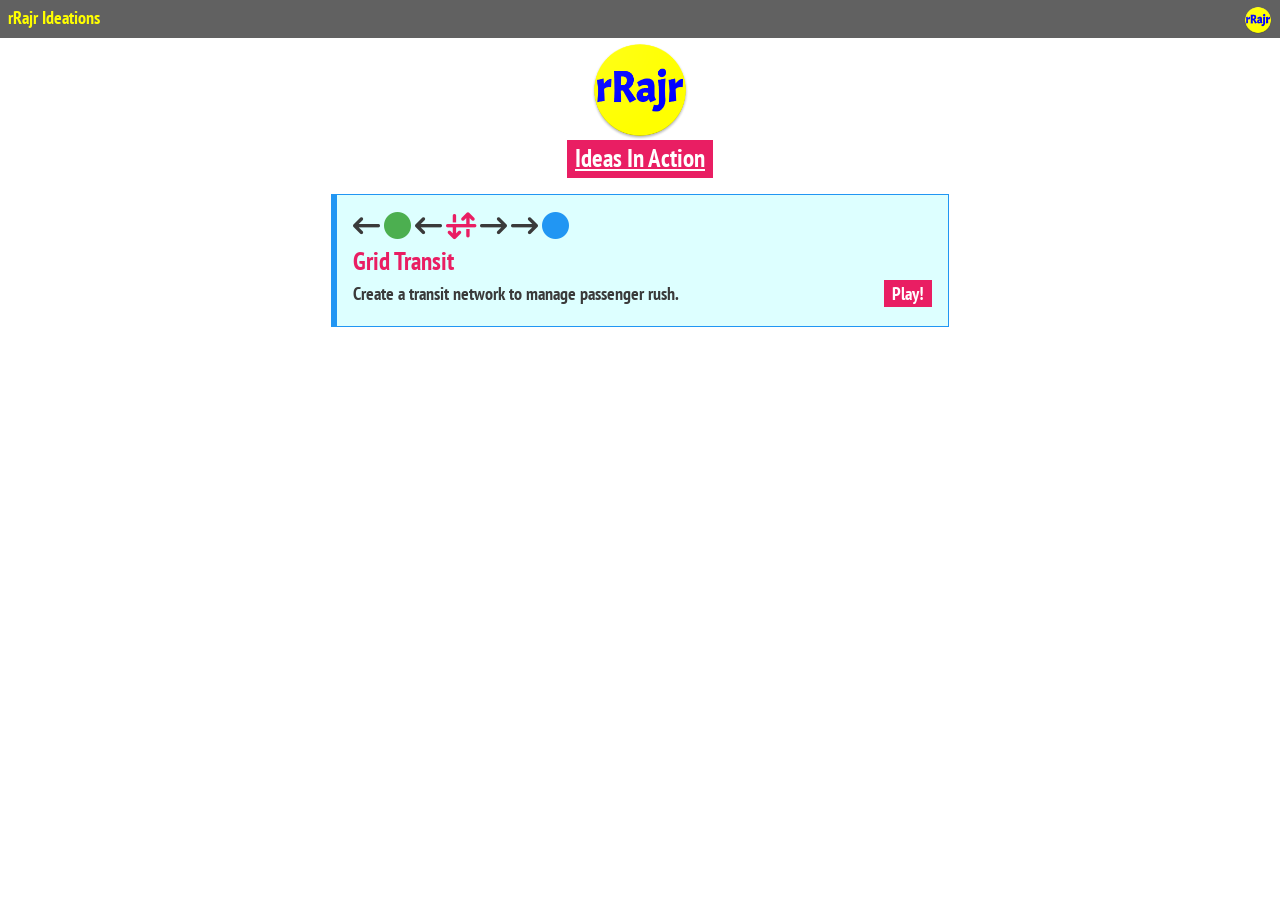
<file: index.html>
<!doctype html>
<html>
	<head>
		<meta charset='utf-8'>
		<meta http-equiv='X-UA-Compatible'>
		<meta name="viewport" content='width=device-width, initial-scale=1.0, user-scalable=no, maximum-scale=1, minimum-scale=1'>
		<meta name='apple-mobile-web-app-capable' content='yes'>
		<meta name='mobile-web-app-capable' content='yes'>
		<title>rRajr Ideations</title>
		<meta name='description' content="Ideas In Action">
		<meta name='author' content='rRajr'>
		<link rel='shortcut icon' type='image/png' href='../res/rrajr.png'>
		<link rel="apple-touch-icon" href="../res/rrajr.png"/>
		<link rel='manifest' href='manifest.json'>
		<link rel="stylesheet" href="../css/w3.css"/>
		<link rel="stylesheet" href="../css/app.css"/>
		<link rel="stylesheet" href="../css/fontawesome.min.css" />
		<link rel="stylesheet" href="../css/solid.min.css" rel="stylesheet" />
		<script>
			if('serviceWorker' in navigator){navigator.serviceWorker.register('../sw.js').then(function(reg){}).catch(function(err){});}
		</script>
	</head>
	<body>  
    <div class="w3-row">
		<div class="w3-top" style="z-index:2;">
			<div class="w3-bar w3-dark-grey">					
				<a href="mailto:iamrrajr@gmail.com" class="w3-bar-item w3-button w3-large w3-hover-green w3-padding-small" style="color:yellow;">rRajr Ideations</a>
				<a href="mailto:iamrrajr@gmail.com" class="w3-bar-item w3-button w3-hover-green w3-padding-small w3-right"><img src="../res/rrajr.png" class="img-circle" alt="" width="28" height="28"></a>
    		</div>
		</div>
	</div>     
    <div class="w3-content w3-container w3-center" style="max-width:650px;">
		<div class="w3-row" style="padding-top:40px; z-index:1">
			<a href="mailto:iamrrajr@gmail.com"><img src="../res/rrajr.png" class="img-circle" alt="" width="100" height="100"></a><br>
			<span class="w3-pink w3-tag" style="font-size:25px;"><u>Ideas In Action</u></span>
		</div>
		<p id="installMsg" class="w3-hide">For better app-like user experience<br><button class="w3-button w3-blue w3-hover-pink w3-round-xxlarge w3-center" id="install-button">Install This Webapp</button></p>
		<div class="w3-container w3-pale-blue w3-leftbar w3-border-blue w3-border w3-content w3-margin-top">
			<p style='text-align:left;margin-bottom:3px;'>
				<i class="fa-solid fa-arrow-left-long fa-xl w3-text-dark-grey" style='padding-top:10px;'></i>
				<i class="fa-solid fa-circle fa-xl w3-text-green" style='padding-top:10px;'></i>
				<i class="fa-solid fa-arrow-left-long fa-xl w3-text-dark-grey" style='padding-top:10px;'></i>
				<i class="fa-solid fa-arrow-down-up-across-line fa-xl w3-text-pink" style='padding-top:10px;'></i>
				<i class="fa-solid fa-arrow-right-long fa-xl w3-text-dark-grey" style='padding-top:10px;'></i>
				<i class="fa-solid fa-arrow-right-long fa-xl w3-text-dark-grey" style='padding-top:10px;'></i>
				<i class="fa-solid fa-circle fa-xl w3-text-blue" style='padding-top:10px;'></i>
			</p>
			<p class="w3-text-pink" style='margin:0;text-align:left;font-size:25px;'>Grid Transit</p>
			<p class="w3-text-dark-grey" style='margin-top:0;text-align:left;color:#333333;'>Create a transit network to manage passenger rush. <a href="../grid"><span class="w3-tag w3-pink w3-hover-blue" style='float:right;margin-bottom:7px;'>Play!</span></a></p>
		</div>
    </div>       
	</body>
</html>
<script>
	let deferredPrompt;
	const addBtn = document.getElementById('install-button');
	window.addEventListener('beforeinstallprompt', (e) => {
		e.preventDefault();
		deferredPrompt = e;
    document.getElementById('installMsg').classList.remove("w3-hide");
		addBtn.addEventListener('click', (e) => {
      document.getElementById('installMsg').classList.add("w3-hide");
			deferredPrompt.prompt();
			deferredPrompt.userChoice.then((choiceResult) => {
				deferredPrompt = null;
			});
		});
	});
</script>
</file>
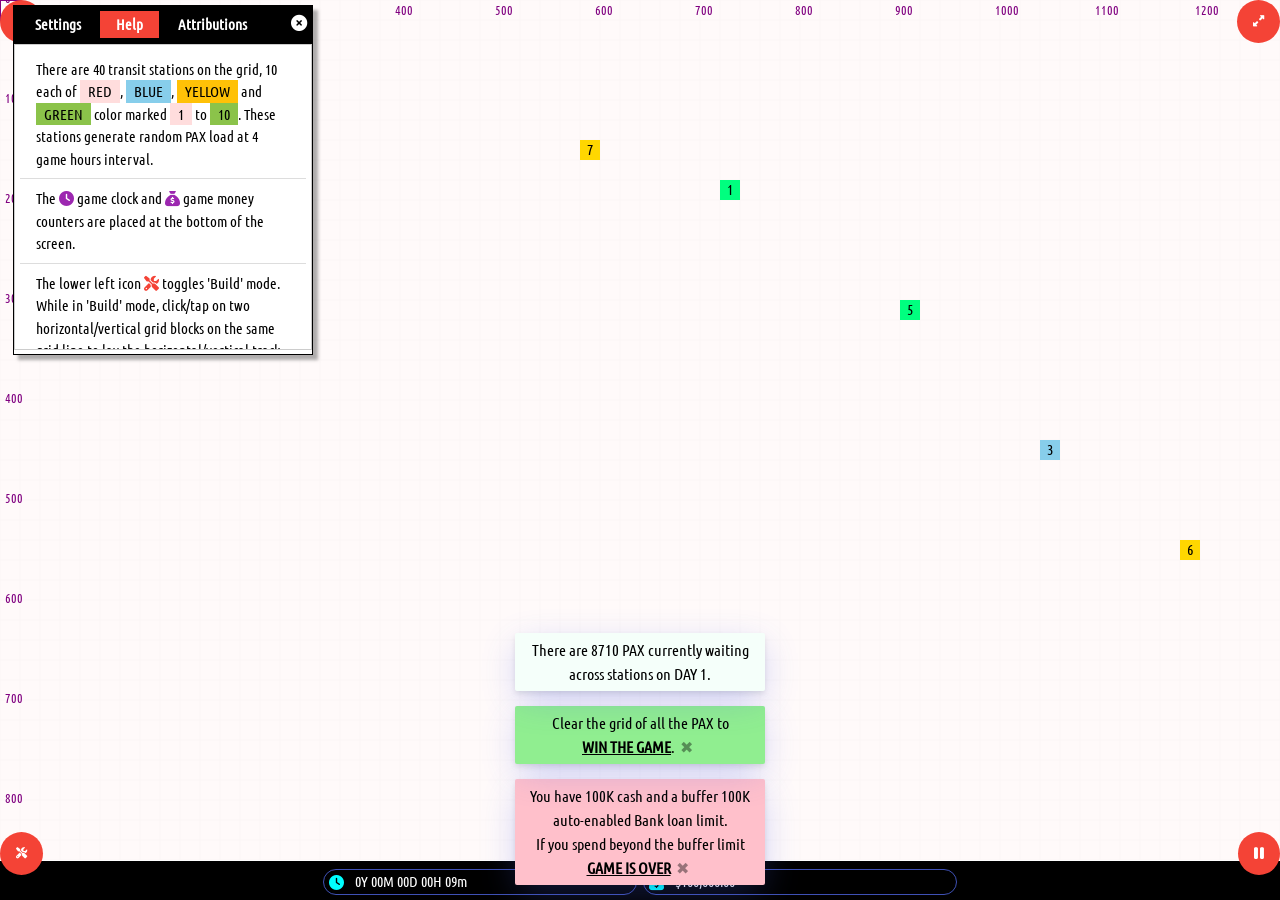
<file: grid/index.html>
<!doctype html>
<html>
	<head>
		<meta charset='utf-8'>
		<meta http-equiv='X-UA-Compatible'>
		<meta name="viewport" content='width=device-width, initial-scale=1, user-scalable=no, maximum-scale=1, minimum-scale=1'>
		<title>Grid Transit</title>
		<meta name='author' content='rRajr'>
		<meta name='apple-mobile-web-app-capable' content='yes'>
		<meta name='mobile-web-app-capable' content='yes'>
		<link rel="shortcut icon" type="image/x-icon" href="../res/rrajr.png">
		<link rel="apple-touch-icon" href="../res/rrajr.png"/>
		<link rel="stylesheet" href="../css/w3.css"/>
		<link rel="stylesheet" href="../css/fontawesome.min.css" />
		<link rel="stylesheet" href="../css/solid.min.css" />
		<link rel="stylesheet" href="../css/draggable-div-with-touch.css" />
		<link rel="stylesheet" href="../css/toastify.min.css"/>
		<link rel="stylesheet" href="../css/app.css"/>
		<link rel="stylesheet" href="css/grid.css"/>    
		<script src="../js/jquery@3.7.1.min.js"></script>
		<script src="../js/toastify-js.js"></script>
		<script src="js/grid.js"></script>
	</head>
	<body>	
		<a id='exportLink' class='hidden'></a>
		<input type='file' id='importFile' style='display:none;' onchange='processImport();'>
		<div id='uiblock' style='display:none;background: rgba(250,250,210,.8) url("../res/sqspinner.gif") no-repeat;width: 100%;height: 100%;position: fixed;top: 0;left: 0;z-index: 99999;background-repeat: no-repeat;background-attachment: fixed;background-position: center;'></div>		
		<canvas id="gcanvas">HTML5 canvas is not supported in this browser!</canvas>		
		<div class="buttons topleftbuttons">
			<button class="w3-button w3-large w3-circle w3-red w3-hover-red" onclick="openSettings('Sets')"><i class="fa-solid fa-cog fa-2xs" ></i></button>
		</div>		
		<div class="buttons toprightbuttons">
			<button class="w3-button w3-large w3-circle w3-red w3-hover-red" onclick="toggleFullscreen(this)"><i class="fa-solid fa-up-right-and-down-left-from-center fa-2xs" ></i></button>
		</div>		
		<div class="buttons bottomleftbuttons">
			<button class="w3-button w3-large w3-circle w3-red w3-hover-red" onclick="toggleBuildMode(this)"><i class="fa-solid fa-screwdriver-wrench fa-2xs" ></i></button>
		</div>		
		<div class="buttons bottomrightbuttons">
			<button class="w3-button w3-large w3-circle w3-red w3-hover-red" onclick="toggleAnimation(this)"><i class="fa-solid fa-pause fa-sm playpause" ></i></button>
		</div>				
		<div class="w3-row s12 m12 l12" style="background-color: black;margin-top:-6px;padding-top:5px;padding-bottom:2px;">		
			<div class="w3-col w3-hide-small m3 l3">&nbsp;</div>			
			<div class="w3-col s6 m3 l3">
				<div class="w3-row s12 w3-border w3-border-indigo w3-round-xxlarge" style="margin:3px;padding-left:5px;">
					<div class="w3-col s1 m1 l1 w3-medium" style="height:24px;padding-right:20px;"><i class="fa-solid fa-clock w3-text-aqua" style="padding-top:4.5px;"></i></div>
					<div class="w3-col s10 m10 l10 w3-left w3-medium" style="text-align:left;color:white;" id="gClock"></div>
				</div>
			</div>			
			<div class="w3-col s6 m3 l3">
				<div class="w3-row s12 w3-border w3-border-indigo w3-round-xxlarge" style="margin:3px;padding-left:5px;">
					<div class="w3-col s1 m1 l1 w3-medium" style="height:24px;padding-right:20px;"><i class="fa-solid fa-sack-dollar w3-text-aqua" style="padding-top:4.5px;"></i></div>
					<div class="w3-col s10 m10 l10 w3-left w3-medium" style="text-align:left;color:white;" id="gMoney"></div>
				</div>
			</div>			
			<div class="w3-col w3-hide-small m3 l3">&nbsp;</div>			
		</div>		
		<div class="DraggableDiv" id="DraggableDiv1" style="display:none; height:350px;top:5px;font-size:13px;">
			<div class="w3-bar w3-black Header">
				<button class="w3-button w3-medium tablink w3-red w3-hover-red" onclick="openTab(event,'Info')" id="infoBtn">Info</button>
				<button class="w3-button w3-medium tablink w3-hover-red" onclick="openTab(event,'Conn')">Connectivity</button>
				<button class="w3-button w3-medium tablink w3-hover-red" onclick="openTab(event,'Vehs')">Vehicles</button>
				<i class="fa-solid fa-circle-xmark fa-lg" style="float:right;line-height:1.5em;cursor:default;" onclick="hideInfoBox()"></i>
			</div>      
			<div id="Info" class="w3-container w3-border tabs" style="height:306px;overflow-y:auto">
				<table id="tbl_boxInfo" style="width:100%;"></table>
			</div>
			<div id="Conn" class="w3-container w3-border tabs" style="display:none;height:306px;overflow-y:auto">
				<table id="tbl_boxConn" style="width:100%;"></table>
			</div>			
			<div id="Vehs" class="w3-container w3-border tabs" style="display:none;height:306px;overflow-y:auto">
				<table id="tbl_boxServ" style="width:100%;"></table>
			</div>
		</div>		
		<div class="DraggableDiv" id="DraggableDiv4" style="display:none; height:350px;top:5px;font-size:13px;">
			<div class="w3-bar w3-black Header">
				<button class="w3-button w3-medium tablink w3-red w3-hover-red setbtn" onclick="openTab(event,'Sets')" id="SetsBtn">Settings</button>
				<button class="w3-button w3-medium tablink w3-hover-red setbtn" onclick="openTab(event,'Help')" id="HelpBtn">Help</button>
				<button class="w3-button w3-medium tablink w3-hover-red setbtn" onclick="openTab(event,'Credit')" id="CreditBtn">Attributions</button>
				<i class="fa-solid fa-circle-xmark fa-lg" style="float:right;line-height:1.5em;cursor:default;" onclick="hideHelpBox()"></i>
			</div>      
			<div id="Sets" class="w3-container w3-border tabs w3-center w3-padding-small" style="height:306px;overflow-y:auto">
				<div class="w3-center">
					<label class="w3-large">Alphanumeric Grid Name</label>
					<input class="w3-input w3-pale-blue w3-border w3-border-blue w3-round-xxlarge w3-medium" type="text" id="gridName" autocomplete="off">
					<button style="margin:5px;" class="w3-btn w3-round-xxlarge w3-green w3-medium" onclick="updateName()">Update Name</button>
				</div>
				<hr style="margin:7px;">
				<p class="w3-medium">
					<button class="w3-btn w3-round-xxlarge w3-blue" onclick="importGame(null, true)">Import Game</button>&emsp;
					<button class="w3-btn w3-round-xxlarge w3-red" onclick="exportGame()">Export Game</button>
				</p>
				<hr style="margin:7px;">
				<input class="w3-check" type="checkbox" id="pauseOnImport" onclick="setPause(this)">&ensp;
				<label class="w3-large">Always pause after game import</label>
				<hr style="margin:7px;">
				<input class="w3-check" type="checkbox" id="darkMode" onclick="setDark(this)">&ensp;
				<label class="w3-large">Dark Mode</label>
			</div>
			<div id="Help" class="w3-container w3-border tabs" style="display:none;height:306px;overflow-y:auto">
				<ul class="w3-ul">
				<li class="w3-medium">There are 40 transit stations on the grid, 10 each of <span class="w3-tag w3-pale-red">RED</span>, <span class="w3-tag w3-light-blue">BLUE</span>, <span class="w3-tag w3-amber">YELLOW</span>  and <span class="w3-tag w3-light-green">GREEN</span> color marked <span class="w3-tag w3-pale-red">1</span> to <span class="w3-tag w3-light-green">10</span>. These stations generate random PAX load at 4 game hours interval.</li>
				<li class="w3-medium">The <i class="fa-solid fa-clock w3-text-purple"></i> game clock and <i class="fa-solid fa-sack-dollar w3-text-purple"></i> game money counters are placed at the bottom of the screen.</li>
				<li class="w3-medium">The lower left icon <i class="fa-solid fa-screwdriver-wrench w3-text-red"></i> toggles 'Build' mode. While in 'Build' mode, click/tap on two horizontal/vertical grid blocks on the same grid line to lay the horizontal/vertical track segment between the blocks.</li>
				<li class="w3-medium">The order in which the grid blocks are clicked/tapped determines the direction of the track. 'Junctions' <span class="w3-tag w3-green"><i class="fa-solid fa-plus"></i></span> are created at the extremities of the track segments. 'Junctions' allows vehicle movement in all direction. Each station is also a 'Junction'.</li>
				<li class="w3-medium">To remove an existing track segment between 2 grid blocks, click the blocks in the same order as that of the direction of the existing track segment.</li>
				<li class="w3-medium">To reverse an existing track segment between 2 grid blocks, click the blocks in the opposite order as that of the direction of the existing track segment.</li>
				<li class="w3-medium">To create a new 'Junction' on a grid block, click the block twice. To remove an existing 'Junction' from a grid block, click the 'Junction' block twice.</li>
				<li class="w3-medium">Mixing segment types between 2 <span class="w3-tag w3-green"><i class="fa-solid fa-plus"></i></span> will make the path between the <span class="w3-tag w3-green"><i class="fa-solid fa-plus"></i></span> isolated.</li>
				<li class="w3-medium">Exit out of 'Build Mode' to resume the game cycle.</li>
				<li class="w3-medium">Clicking a station will open the 'Information' box. The 'Info' tab lists the PAX count at the station waiting to move to the 39 other stations.</li>
				<li class="w3-medium">The 'Vehicles' tab lists all the vehicles plying on the grid. The 'Info' icon of each of the vehicles on the list opens a 'Vehicle Information' box which allows updating 'Route' of a vehicle.</li>
				<li class="w3-medium">The 'Route' of a vehicle is auto-reversing, i.e. forward journey 'Route' will be auto reversed for the return journey.</li>
				<li class="w3-medium">A vehicle by default waits 10 game minutes at each 'Stop'. This can be changed to make the vehicle 'wait till full' at desired 'Stop' from the 'Vehicle Information' box.</li>
				<li class="w3-medium">To make a 'Route' update of a moving vehicle, first 'Pause' the vehicle from 'Vehicle Information' box. Once vehicle is paused, a 'Stop' can be added/removed. Vehicle 'Origin' stop cannot be removed.</li>
				<li class="w3-medium">For any traffic gridlock, click the 'SOS' button on the 'Vehicle Information' box to clear the traffic congestion (if atomatically possible).</li>
				<li class="w3-medium w3-center"><u>GAME MISSION</u><br>Move PAX. Earn <i class="fa-solid fa-sack-dollar w3-text-purple"></i>.<br>Clear the grid of all the waiting PAX as quickly as possible with the available <i class="fa-solid fa-sack-dollar w3-text-purple"></i>.</li>
				<li class="w3-medium w3-center"><u>GAME CLOCK IS TICKING</u><br><br><b>HAPPY GAMING!!!</b><br><br><span class="w3-pale-yellow w3-text-red">"Wisely and slow.<br>They stumble that run fast."</span></li>
				</ul>
			</div>
			<div id="Credit" class="w3-container w3-border tabs" style="display:none;height:306px;overflow-y:auto">
				<p class="w3-medium" style="margin-top:3px;">This purely HTML web application uses the following notable Javascript and CSS libraries:
				<table class="w3-medium" style="width:100%;">
					<tr>
						<th class="w3-info" style='text-align:left;width:65%'>Library</th>
						<th class="w3-info" style='text-align:left;width:35%'>License</th>
					</tr>
					<tr>
						<td style='text-align:left;width:65%'><a target="_blank"  href="https://www.w3schools.com/w3css/w3css_downloads.asp">W3.css</a></td>
						<td style='text-align:left;width:35%'>FREE</td>
					</tr>
					<tr>
						<td style='text-align:left;width:65%'><a target="_blank"  href="https://jquery.com/">jQuery</a></td>
						<td style='text-align:left;width:35%'>MIT</td>
					</tr>
					<tr>
						<td style='text-align:left;width:65%'><a target="_blank"  href="https://fonts.google.com/specimen/Ubuntu">Google Fonts - Ubuntu</a></td>
						<td style='text-align:left;width:35%'>Ubuntu Font</td>
					</tr>
					<tr>
						<td style='text-align:left;width:65%'><a target="_blank"  href="https://fonts.google.com/specimen/PT+Sans">Google Fonts - PT Sans</a></td>
						<td style='text-align:left;width:35%'>OFL</td>
					</tr>
					<tr>
						<td style='text-align:left;width:65%'><a target="_blank"  href="https://github.com/FortAwesome/Font-Awesome">Font Awesome Free</a></td>
						<td style='text-align:left;width:35%'>MIT, OFL, CC BY 4</td>
					</tr>
					<tr>
						<td style='text-align:left;width:65%'><a target="_blank"  href="https://github.com/apvarun/toastify-js">toastify-js</a></td>
						<td style='text-align:left;width:35%'>MIT</td>
					</tr>
					<tr>
						<td style='text-align:left;width:65%'><a target="_blank" href="https://github.com/VDWWD/draggable-div-with-touch">draggable-div-with-touch</a></td>
						<td style='text-align:left;width:35%'>Unknown</td>
					</tr>
				</table>
			</div>	
		</div>		
		<div id="vehInfo" class="w3-modal" style="z-index:100001;">
			<div class="w3-modal-content" style="width:300px;">
				<div class="w3-container">
					<div class="w3-bar w3-black w3-padding-small w3-margin-top Header">
						<button class="w3-button w3-medium tablink1 w3-red w3-hover-red" onclick="openTab1(event,'vehStops')" id="stopsBtn">Stoppages</button>
						<button class="w3-button w3-medium tablink1 w3-hover-red" onclick="openTab1(event,'vehDetails')">Details</button>
						<i class="fa-solid fa-circle-xmark fa-lg" style="float:right;line-height:1.5em;cursor:default;" onclick="hideVehicleInfo()"></i>
					</div>
					<div id="vehStops" class="w3-container w3-border tabs1 w3-center w3-padding-small w3-margin-bottom">
						<table class="w3-medium" style="width:100%;">
							<tr>
								<td style='text-align:center;width:35%' colspan=2 id="vID_Info">&nbsp;</td>
								<td style='text-align:center;width:65%' colspan=3 id="vStat_Info">&nbsp;</td>
							</tr>
							<tr>
								<td style='text-align:center;width:35%' colspan=2><i id="vPP_Info" class='fa-solid fa-play-circle fa-2x' onclick='runVehicle(null, this)'></i></td>
								<td style='text-align:center;width:65%' colspan=3 id="vLoad_Info">&nbsp;</td>
							</tr>
							<tr id='stpTblHdr' class='w3-blue-gray'>
								<td style='text-align:center;width:15%'>DEL</td>
								<td style='text-align:center;width:20%'>STOP</td>
								<td style='text-align:center;width:20%'>PAX</td>
								<td style='text-align:center;width:30%'>WAIT</td>
								<td style='text-align:center;width:15%;'>ADD</td>
							</tr>
						</table>
						<span class="w3-small w3-left w3-text-red">* Vehicle Origin</span><br id="vorig">
					</div>
					<div id="vehDetails" class="w3-container w3-border tabs1 w3-padding-small w3-margin-bottom" style="display:none;">
						<table class="w3-medium" style="width:100%;">
							<tr>
								<td style='text-align:left;width:65%'>Hours In Service</td>
								<td style='text-align:center;width:35%' id="vAge_Info">&nbsp;</td>
							</tr>
							<tr>
								<td style='text-align:left;width:65%'>Utilization %</td>
								<td style='text-align:center;width:35%' id="vUtil_Info">&nbsp;</td>
							</tr>
							<tr>
								<td style='text-align:left;width:65%'>Current PAX Load</td>
								<td style='text-align:center;width:35%' id="vLoad_Info2">&nbsp;</td>
							</tr>
							<tr>
								<td style='text-align:left;width:65%'>Total PAX Carried</td>
								<td style='text-align:center;width:35%' id="vPAX_Info">&nbsp;</td>
							</tr>
							<tr>
								<td style='text-align:left;width:65%'>Total Grids Travelled</td>
								<td style='text-align:center;width:35%' id="vGRIDs_Info">&nbsp;</td>
							</tr>
							<tr>
								<td style='text-align:left;width:65%'>Total Revenue Earned</td>
								<td style='text-align:center;width:35%' id="vRev_Info">&nbsp;</td>
							</tr>
							<tr>
								<td style='text-align:left;width:65%'>Total Cost Incurred</td>
								<td style='text-align:center;width:35%' id="vCost_Info">&nbsp;</td>
							</tr>
							<tr>
								<td style='text-align:left;width:65%'>Profit/Loss</td>
								<td style='text-align:center;width:35%' id="vPL_Info">&nbsp;</td>
							</tr>
						</table>
					</div>					
				</div>
			</div>
		</div>		
		<div id="stopSel" class="w3-modal" style="z-index:100005;">
			<div class="w3-modal-content" style="width:100px;">
				<div class="w3-container w3-padding-small w3-center">
					<table class="w3-medium w3-center" id="tbl_stopSel" style="width:100%;"></table>
					<i class="fa-solid fa-circle-xmark fa-lg" onclick='$("#stopSel").hide();'></i>
				</div>
			</div>
		</div>		
  </body>
</html>
<script src="../js/draggable-div-with-touch.js"></script>
</file>
<file: css/app.css>
::-webkit-scrollbar {
  width: 5px;
  height: 5px;
}

::-webkit-scrollbar-track {
  background: #f1f1f1;
}

::-webkit-scrollbar-thumb {
  background: #888;
}

::-webkit-scrollbar-thumb:hover {
  background: #555;
}

@font-face {
	font-family: PTSansNarrowRegular;
	src: url('../webfonts/PTSansNarrow-Regular.ttf');
	font-weight: 400;
	font-style: normal;	
}

@font-face {
	font-family: PTSansNarrowBold;
	src: url('../webfonts/PTSansNarrow-Bold.ttf');
	font-weight: 700;
	font-style: normal;	
}

@font-face {
	font-family: UbuntuCondensedRegular;
	src: url('../webfonts/UbuntuCondensed-Regular.ttf');
	font-weight: 400;
	font-style: normal;	
}

body {
	font-family: PTSansNarrowBold;
	font-size: 18px;
  -webkit-user-select: none;
  -ms-user-select: none;
  user-select: none;
}

.reg {
  font-family: UbuntuCondensedRegular;
	font-size: 16px;
}
</file>
<file: css/draggable-div-with-touch.css>
﻿.DraggableDiv {
    /* to allow the draggable div's to scroll with the content make the position absolute */
    position: absolute;
    top: 12%;
    left:1%;
    margin:0 auto;
    width: 300px;
    height:80vh;
    border: 1px solid #000000;
    background: #FFFFFF; /*#beccf3;*/
    box-shadow: 5px 5px 3px 0px rgba(97,97,97,0.5);
}

.DraggableDiv div {
    padding: 5px;
}

.DraggableDiv .Header {
    /*cursor: move;*/
    font-weight: bold;
    color: #ffffff;
    border-bottom: 1px solid #000000;
    background-color: #566895;
}

#DraggableDiv2 {
    cursor: move;
    top: 40%;
    left: 23%;
}

#DraggableDiv3 {
    cursor: move;
    top: 50%;
    left: 26%;
}
</file>
<file: grid/css/grid.css>
body, html { 
	margin: 0; 
	padding: 0; 
	overflow: none;
}
body {
	font-family: UbuntuCondensedRegular;
	font-size: 18px;
	-webkit-user-select: none; /* Safari */
	-webkit-touch-callout: none; /* iOS Safari */
	-ms-user-select: none; /* IE 10 and IE 11 and Edge*/
	user-select: none; /* Standard syntax */
	/* Prevent document pinch-zoom & touch-hold-to-highlight */
	touch-action: none;
	-khtml-user-select: none; /* Konqueror HTML */
	-moz-user-select: none; /* Old versions of Firefox */
}

.buttons {
	position: absolute; 
	left: 0px; 
	margin: auto;
	width: 100vw;
	text-align:center;
	pointer-events: none;
}
.toprightbuttons { 
	top: 0px; 
	text-align:right;
}
.topleftbuttons { 
	top: 0px; 
	text-align:left;
}
.bottomrightbuttons { 
	bottom: 25px; 
	text-align:right;
}
.bottomleftbuttons { 
	bottom: 25px; 
	text-align:left;
}
.bottombuttons { 
	bottom: 0px;
}
.w3-button {
	pointer-events: auto;
}
table, th, td {
  border: 1px solid black;
  border-collapse: collapse;
}
.tablink {
	padding: 2px 16px;
}
</file>
<file: css/solid.min.css>
/*!
 * Font Awesome Free 6.7.2 by @fontawesome - https://fontawesome.com
 * License - https://fontawesome.com/license/free (Icons: CC BY 4.0, Fonts: SIL OFL 1.1, Code: MIT License)
 * Copyright 2024 Fonticons, Inc.
 */
:host,:root{--fa-style-family-classic:"Font Awesome 6 Free";--fa-font-solid:normal 900 1em/1 "Font Awesome 6 Free"}@font-face{font-family:"Font Awesome 6 Free";font-style:normal;font-weight:900;font-display:block;src:url(../webfonts/fa-solid-900.woff2) format("woff2"),url(../webfonts/fa-solid-900.ttf) format("truetype")}.fa-solid,.fas{font-weight:900}
</file>
<file: css/toastify.min.css>
/**
 * Minified by jsDelivr using clean-css v5.3.2.
 * Original file: /npm/toastify-js@1.12.0/src/toastify.css
 *
 * Do NOT use SRI with dynamically generated files! More information: https://www.jsdelivr.com/using-sri-with-dynamic-files
 */
/*!
 * Toastify js 1.12.0
 * https://github.com/apvarun/toastify-js
 * @license MIT licensed
 *
 * Copyright (C) 2018 Varun A P
 */
.toastify{padding:5px 5px;color:#fff;display:inline-block;box-shadow:0 3px 6px -1px rgba(0,0,0,.12),0 10px 36px -4px rgba(77,96,232,.3);background:-webkit-linear-gradient(315deg,#73a5ff,#5477f5);background:linear-gradient(135deg,#73a5ff,#5477f5);position:fixed;opacity:0;transition:all .4s cubic-bezier(.215, .61, .355, 1);border-radius:2px;cursor:pointer;text-decoration:none;max-width:calc(50% - 20px);z-index:2147483647}.toastify.on{opacity:.95}.toast-close{background:0 0;border:0;color:#000000;cursor:pointer;font-family:inherit;font-size:1em;opacity:.4;padding:0 5px}.toastify-right{right:15px}.toastify-left{left:15px}.toastify-top{top:-150px}.toastify-bottom{bottom:-150px}.toastify-rounded{border-radius:25px}.toastify-avatar{width:1.5em;height:1.5em;margin:-7px 5px;border-radius:2px}.toastify-center{margin-left:auto;margin-right:auto;left:0;right:0;max-width:640px}@media only screen and (max-width:360px){.toastify-left,.toastify-right{margin-left:auto;margin-right:auto;left:0;right:0;max-width:fit-content}}
/*# sourceMappingURL=/sm/cb4335d1b03e933ed85cb59fffa60cf51f07567ed09831438c60f59afd166464.map */
</file>
